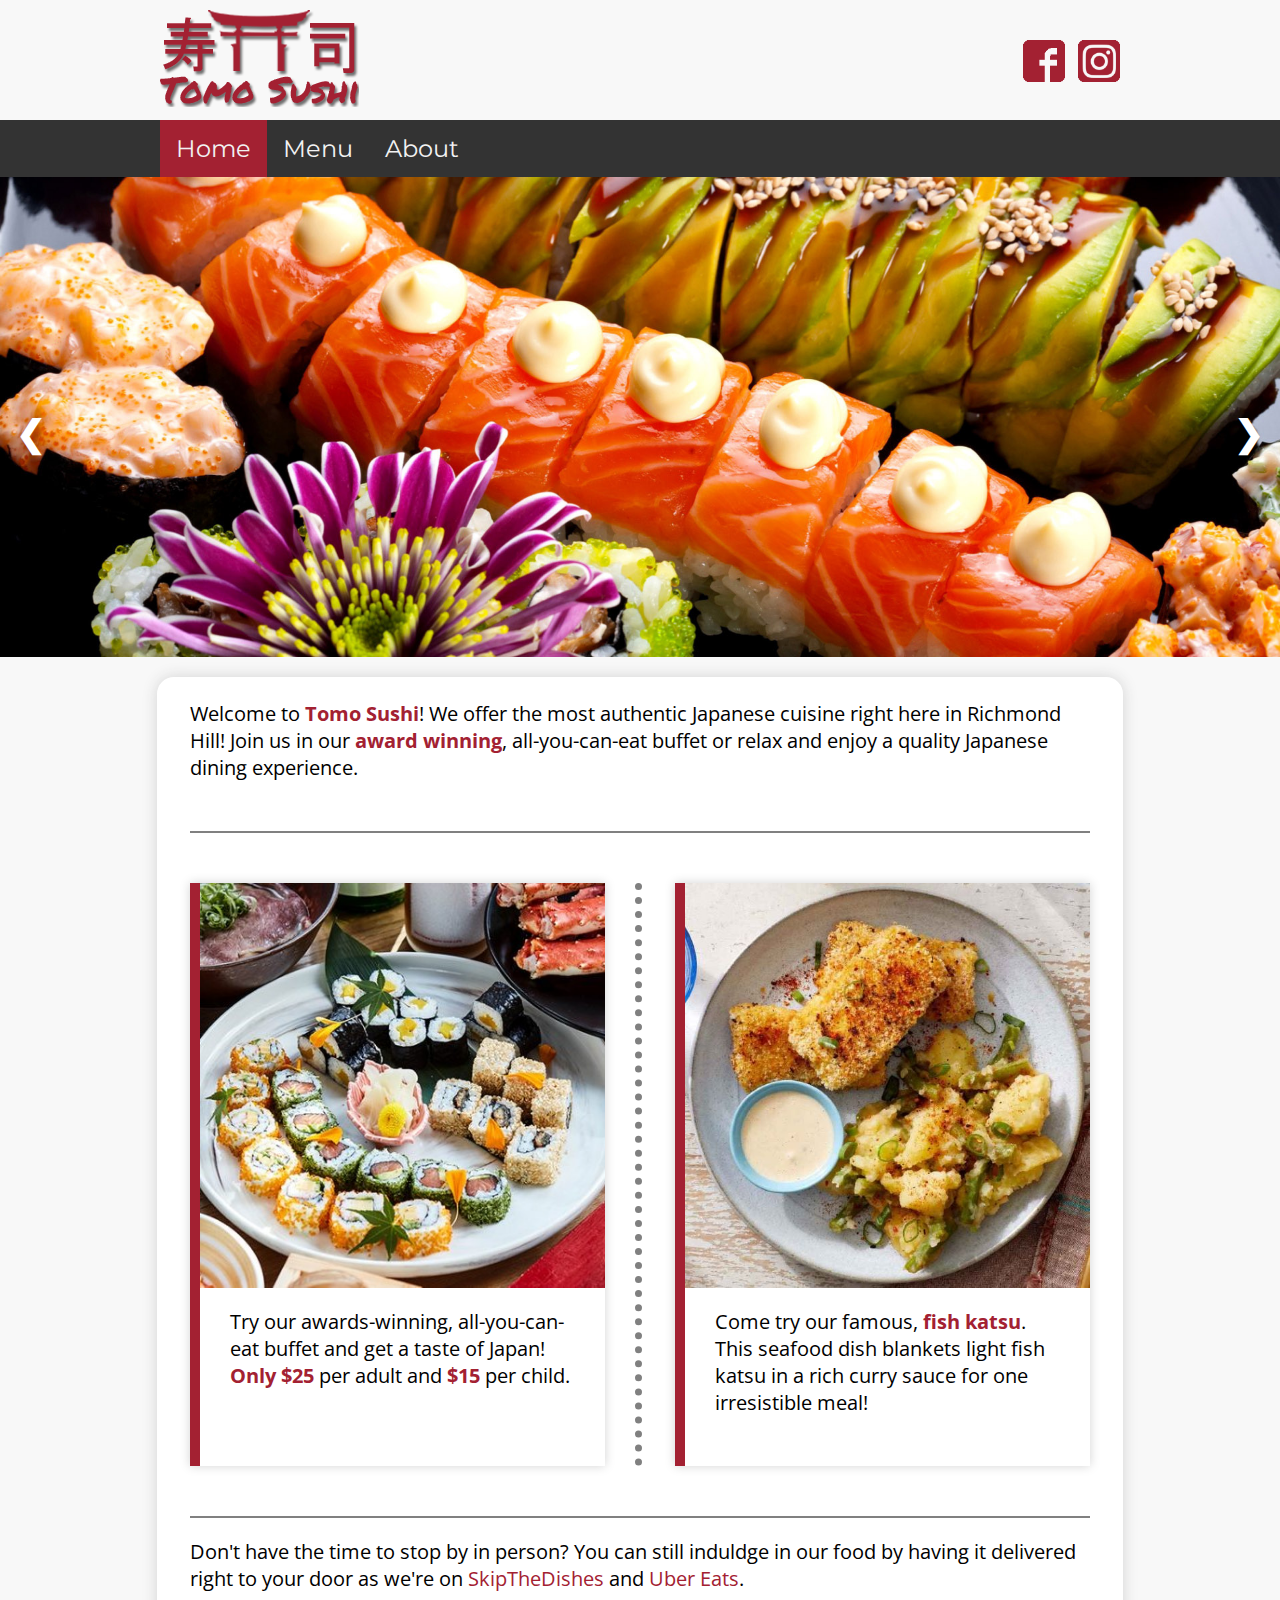
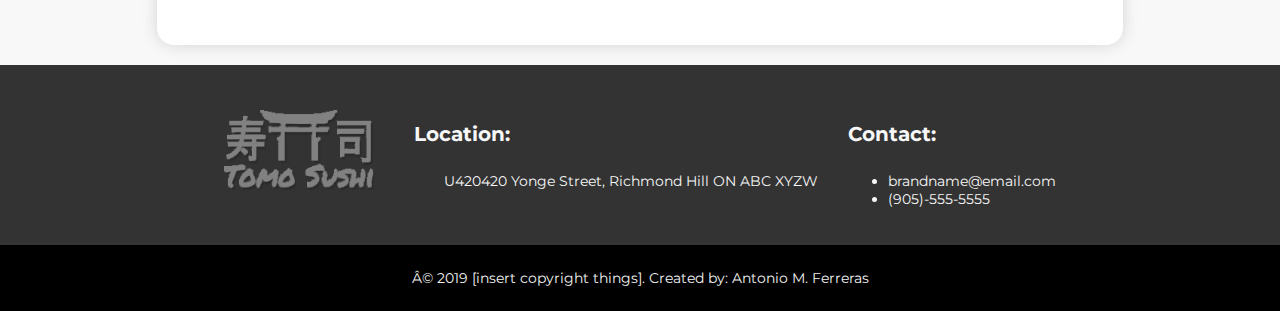
<file: index.html>
<!DOCTYPE html>
<html>

<head>

    <meta charset="utf_8">
    <meta name="author" content="Antonio Ferreras">
    <meta name="description" content="The best sushi in Richmond Hill!">
    <title>Tomo Sushi - Richmond Hill</title>
    <link href="styles.css" rel="stylesheet">
    <link href="https://fonts.googleapis.com/css?family=Montserrat&display=swap" rel="stylesheet">
    <link href="https://fonts.googleapis.com/css?family=Open+Sans&display=swap" rel="stylesheet">
    <meta name="viewport" content="width=device-width, initial-scale=1.0">
</head>

<body>

    <header>
        <div id="header-container">
            <a id="logo" href="index.html"><img src="res/images/logo.png"></a>
            <div id="social-media-header">
                <a href="https://www.facebook.com" target="_blank" title="Our Facebook page!"><img id="fb" src="res/images/fb.png"></a>
                <a href="https://www.instagram.com" target="_blank" title="Our Instagram!"><img src="res/images/ig.png"></a>
            </div>
        </div>
    </header>

    <div id="navbar">
        <a href="index.html" class="selected">Home</a>
        <a href="menu.html">Menu</a>
        <a href="about.html">About</a>
    </div>

    <main>
        <div class="slideshow">
            <img class="slide shown" src="res/images/image1.jpg" alt="Image of sushi platter 1">
            <img class="slide unseen" src="res/images/image2.jpg" alt="Image of sushi plate 2">
            <img class="slide unseen" src="res/images/image3.jpg" alt="Image of sushi plate 3">

            <a class="prev" onclick="prevSlide(true)">&#10094;</a>
            <a class="next" onclick="nextSlide(true)">&#10095;</a>
        </div>

        <div class="page">

            <p>Welcome to <b>Tomo Sushi</b>! We offer the most authentic Japanese cuisine right here in 
                Richmond Hill! Join us in our <b>award winning</b>, all-you-can-eat buffet or relax and enjoy
                a quality Japanese dining experience.
            </p>

            <hr>

            <div class="grid-wrapper">
                <div class="panel">
                    <img class="thumbnail" src="res/images/allyoucaneat.jpg">
                    <p>Try our awards-winning, all-you-can-eat buffet and get a taste of Japan! 
                        <b>Only $25</b> per adult and <b>$15</b> per child.
                    </p>
                </div>

                <div class="dividor"></div>

                <div class="panel">
                    <img class="thumbnail" src="res/images/fishkatsu.jpg">
                    <p>Come try our famous, <b>fish katsu</b>. This seafood dish blankets 
                        light fish katsu in a rich curry sauce for one irresistible meal!
                    </p>
                </div>
            </div>

            <hr>

            <p>Don't have the time to stop by in person? You can still induldge in our food by having it
                delivered right to your door as we're on <a class="link" href="https://www.skipthedishes.com" target="_blank" title="SkipTheDishes">SkipTheDishes</a> and 
                <a class="link" href="https://www.ubereats.com" target="_blank" title="Uber Eats">Uber Eats</a>.
            </p>

        </div>

        <div id="footer-container">

            <div id="footer-grid">

                <img src="res/images/logobw.png">

                <div>
                    <h4>Location:</h4>
                    <p>U420420 Yonge Street, Richmond Hill ON ABC XYZW</p>
                </div>

                <div>
                    <h4>Contact:</h4>
                    <ul>
                        <li>brandname@email.com</li>
                        <li>(905)-555-5555</li>
                    </ul>
                </div>

            </div>
            
        </div>

        <div id="copyright-container">
                <p>© 2019 [insert copyright things]. Created by: Antonio M. Ferreras</p>
        </div>
    </main>

    <script src="script.js"></script>
</body>

</html>
</file>
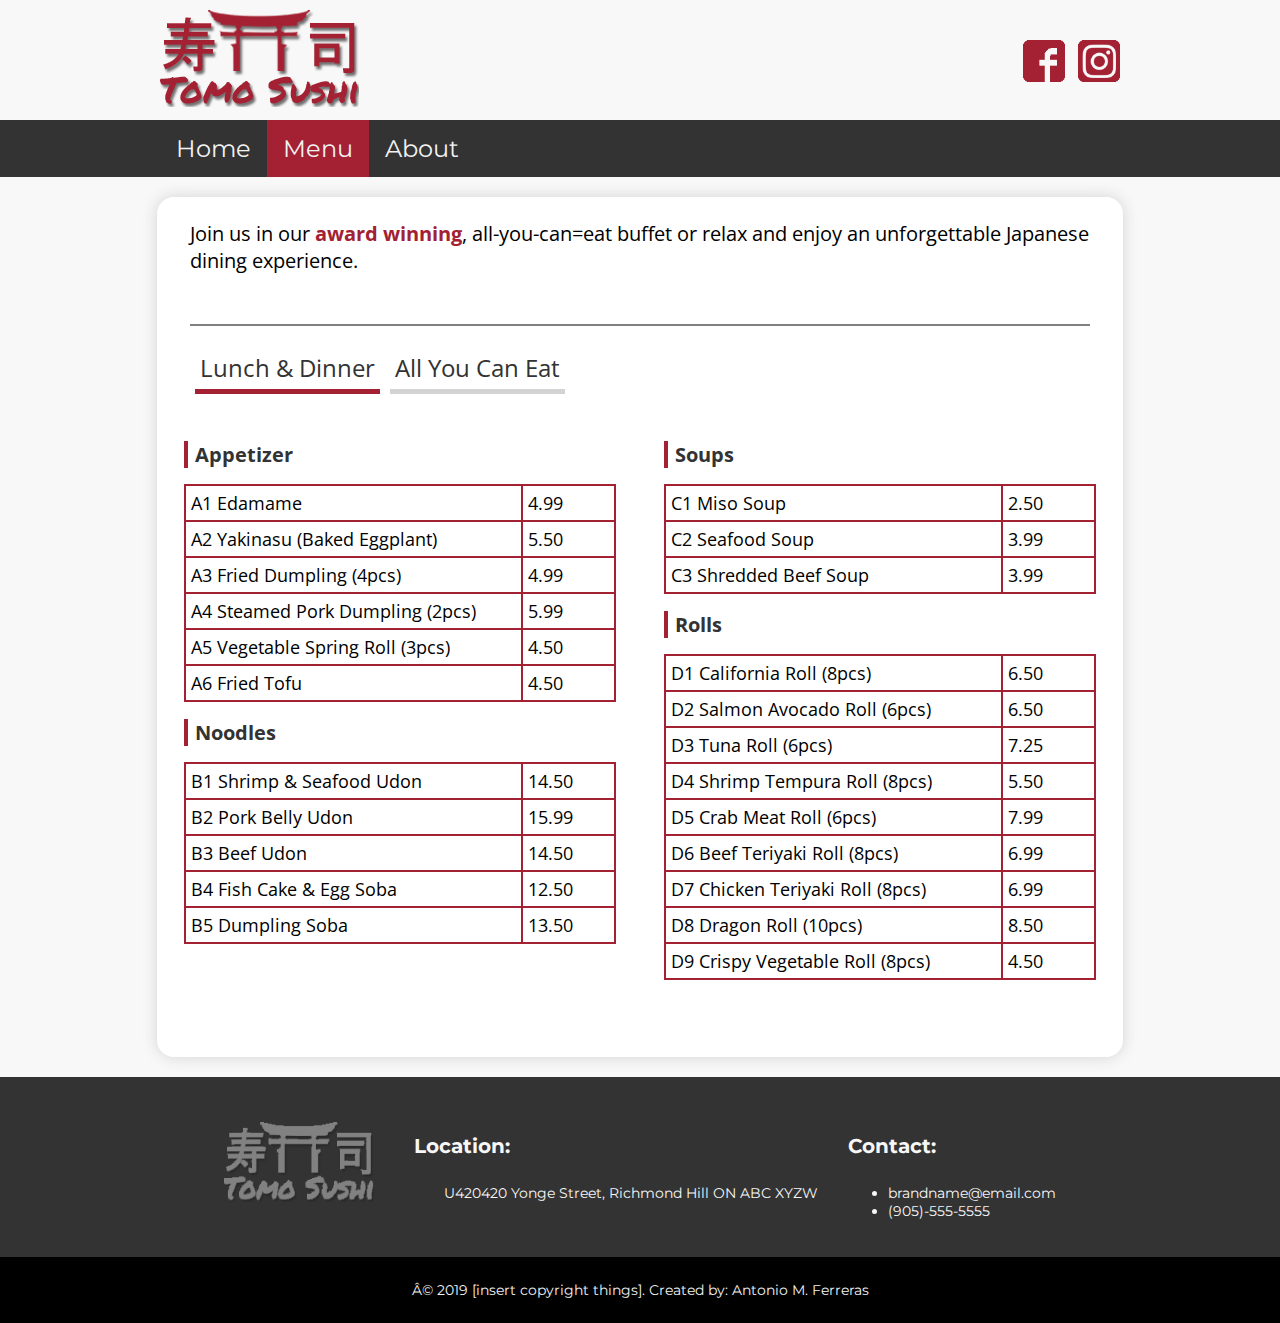
<file: menu.html>
<!DOCTYPE html>
<html>

<head>

    <meta charset="utf_8">
    <meta name="author" content="Antonio Ferreras">
    <meta name="description" content="The best sushi in Richmond Hill!">
    <title>Tomo Sushi - Richmond Hill</title>
    <link href="styles.css" rel="stylesheet">
    <link href="https://fonts.googleapis.com/css?family=Montserrat&display=swap" rel="stylesheet">
    <link href="https://fonts.googleapis.com/css?family=Open+Sans&display=swap" rel="stylesheet">
    <meta name="viewport" content="width=device-width, initial-scale=1.0">
</head>

<body>

    <header>
        <div id="header-container">
            <a id="logo" href="index.html"><img src="res/images/logo.png"></a>
            <div id="social-media-header">
                <a href="https://www.facebook.com" target="_blank" title="Our Facebook page!"><img id="fb"
                        src="res/images/fb.png"></a>
                <a href="https://www.instagram.com" target="_blank" title="Our Instagram!"><img
                        src="res/images/ig.png"></a>
            </div>
        </div>
    </header>

    <div id="navbar">
        <a href="index.html">Home</a>
        <a href="menu.html" class="selected">Menu</a>
        <a href="about.html">About</a>
    </div>

    <main>

        <div class="page">

            <p>Join us in our <b>award winning</b>, all-you-can=eat buffet or relax and enjoy
                an unforgettable Japanese dining experience.
            </p>

            <hr>

            <div id="menu-selector">
                <div class="menu-type menu-button-selected" onclick="setMenuType(0)">Lunch & Dinner</div>
                <div class="menu-type" onclick="setMenuType(1)">All You Can Eat</div>
            </div>

            <div class="menu-container menu-selected">
                <div class="menu-section">
                    <h2>Appetizer</h2>
                    <table>
                        <tr>
                            <td>A1 Edamame</td>
                            <td>4.99</td>
                        </tr>
                        <tr>
                            <td>A2 Yakinasu (Baked Eggplant)</td>
                            <td>5.50</td>
                        </tr>
                        <tr>
                            <td>A3 Fried Dumpling (4pcs)</td>
                            <td>4.99</td>
                        </tr>
                        <tr>
                            <td>A4 Steamed Pork Dumpling (2pcs)</td>
                            <td>5.99</td>
                        </tr>
                        <tr>
                            <td>A5 Vegetable Spring Roll (3pcs)</td>
                            <td>4.50</td>
                        </tr>
                        <tr>
                            <td>A6 Fried Tofu</td>
                            <td>4.50</td>
                        </tr>
                    </table>
                </div>

                <div class="menu-section">
                    <h2>Noodles</h2>
                    <table>
                        <tr>
                            <td>B1 Shrimp & Seafood Udon</td>
                            <td>14.50</td>
                        </tr>
                        <tr>
                            <td>B2 Pork Belly Udon</td>
                            <td>15.99</td>
                        </tr>
                        <tr>
                            <td>B3 Beef Udon</td>
                            <td>14.50</td>
                        </tr>
                        <tr>
                            <td>B4 Fish Cake & Egg Soba</td>
                            <td>12.50</td>
                        </tr>
                        <tr>
                            <td>B5 Dumpling Soba</td>
                            <td>13.50</td>
                        </tr>
                    </table>
                </div>

                <div class="menu-section">
                    <h2>Soups</h2>
                    <table>
                        <tr>
                            <td>C1 Miso Soup</td>
                            <td>2.50</td>
                        </tr>
                        <tr>
                            <td>C2 Seafood Soup</td>
                            <td>3.99</td>
                        </tr>
                        <tr>
                            <td>C3 Shredded Beef Soup</td>
                            <td>3.99</td>
                        </tr>
                    </table>
                </div>

                <div class="menu-section">
                    <h2>Rolls</h2>
                    <table>
                        <tr>
                            <td>D1 California Roll (8pcs)</td>
                            <td>6.50</td>
                        </tr>
                        <tr>
                            <td>D2 Salmon Avocado Roll (6pcs)</td>
                            <td>6.50</td>
                        </tr>
                        <tr>
                            <td>D3 Tuna Roll (6pcs)</td>
                            <td>7.25</td>
                        </tr>
                        <tr>
                            <td>D4 Shrimp Tempura Roll (8pcs)</td>
                            <td>5.50</td>
                        </tr>
                        <tr>
                            <td>D5 Crab Meat Roll (6pcs)</td>
                            <td>7.99</td>
                        </tr>
                        <tr>
                            <td>D6 Beef Teriyaki Roll (8pcs)</td>
                            <td>6.99</td>
                        </tr>
                        <tr>
                            <td>D7 Chicken Teriyaki Roll (8pcs)</td>
                            <td>6.99</td>
                        </tr>
                        <tr>
                            <td>D8 Dragon Roll (10pcs)</td>
                            <td>8.50</td>
                        </tr>
                        <tr>
                            <td>D9 Crispy Vegetable Roll (8pcs)</td>
                            <td>4.50</td>
                        </tr>
                    </table>
                </div>
            </div>
            <div class="menu-container">
                <div class="menu-section">
                    <h2>Dumpling</h2>
                    <table>
                        <tr>
                            <td>Steamed Pork Dumpling</td>
                        </tr>
                        <tr>
                            <td>Steamed Beef Dumpling</td>
                        </tr>
                        <tr>
                            <td>Steamed Vegetable Dumpling</td>
                        </tr>
                        <tr>
                            <td>Fried Pork & Noodle Dumpling</td>
                        </tr>
                        <tr>
                            <td>Fried Kimchi Dumpling</td>
                        </tr>
                    </table>
                </div>
                <div class="menu-section">
                    <h2>Tempura</h2>
                    <table>
                        <tr>
                            <td>Shrimp Tempura</td>
                        </tr>
                        <tr>
                            <td>Assorted Vegetable Tempura</td>
                        </tr>
                        <tr>
                            <td>Fishcake Tempura</td>
                        </tr>
                    </table>
                </div>
                <div class="menu-section">
                    <h2>Teppanyaki</h2>
                    <table>
                        <tr>
                            <td>Chicken Teriyaki</td>
                        </tr>
                        <tr>
                            <td>Salmon Teriyaki</td>
                        </tr>
                        <tr>
                            <td>Grilled Pork Belly</td>
                        </tr>
                        <tr>
                            <td>Grilled Salmon</td>
                        </tr>
                        <tr>
                            <td>Grilled Salmon Belly</td>
                        </tr>
                        <tr>
                            <td>BBQ Beef Short Ribs</td>
                        </tr>
                        <tr>
                            <td>Grilled Spicy Tofu</td>
                        </tr>
                        <tr>
                            <td>Enoki Beef</td>
                        </tr>
                        <tr>
                            <td>Stir Fry Vegetables</td>
                        </tr>
                    </table>
                </div>
                <div class="menu-section">
                    <h2>Sashimi & Sushi</h2>
                    <table>
                        <tr>
                            <td>Salmon</td>
                        </tr>
                        <tr>
                            <td>White Tuna</td>
                        </tr>
                        <tr>
                            <td>Shrimp</td>
                        </tr>
                        <tr>
                            <td>Red Snapper</td>
                        </tr>
                        <tr>
                            <td>Mackarel</td>
                        </tr>
                        <tr>
                            <td>Crab & Fishcake Sushi</td>
                        </tr>
                    </table>
                </div>
                <div class="menu-section">
                    <h2>Hand Roll</h2>
                    <table>
                        <tr>
                            <td>Classic Roll</td>
                        </tr>
                        <tr>
                            <td>Dynamite Roll</td>
                        </tr>
                        <tr>
                            <td>Salmon Roll</td>
                        </tr>
                        <tr>
                            <td>White Tuna Roll</td>
                        </tr>
                        <tr>
                            <td>Snapper Roll</td>
                        </tr>
                        <tr>
                            <td>Grilled Eel Roll</td>
                        </tr>
                        <tr>
                            <td>California Style Roll</td>
                        </tr>
                        <tr>
                            <td>Avocado Roll</td>
                        </tr>
                    </table>
                </div>
            </div>
        </div>

        <div id="footer-container">

            <div id="footer-grid">

                <img src="res/images/logobw.png">

                <div>
                    <h4>Location:</h4>
                    <p>U420420 Yonge Street, Richmond Hill ON ABC XYZW</p>
                </div>

                <div>
                    <h4>Contact:</h4>
                    <ul>
                        <li>brandname@email.com</li>
                        <li>(905)-555-5555</li>
                    </ul>
                </div>

            </div>

        </div>

        <div id="copyright-container">
            <p>© 2019 [insert copyright things]. Created by: Antonio M. Ferreras</p>
        </div>
    </main>

    <script src="script.js"></script>
</body>

</html>
</file>
<file: styles.css>
html {
    font-family: 'Montserrat', sans-serif;
    font-size: 10px;
    background-color: rgb(248, 248, 248);
    
}

body {
    margin: 0;
    width: 100%;
    overflow-x:hidden;
}

#navbar {
    max-width: 100%;
    background-color: #333;
    padding-left: calc((100% - 96rem) * 0.5);
    overflow:hidden;
    z-index: 10;
}

#navbar a:hover {
    background-color: rgb(163, 33, 50);
}

#navbar a {
    float: left;
    font-size: 2.4rem;
    text-decoration: none;
    display:block;
    color: #f2f2f2;
    text-align: center;
    padding: 1.4rem 1.6rem;
    -webkit-transition: background-color 0.3s;
    transition: background-color 0.3s;
    z-index: 10;
}

.selected {
    background-color: rgb(163, 33, 50);
}

.scrollFixed {
    position: fixed;
    top: 0;
    width: 100%;
}

/* prevent main content be pushed up when removing navbar*/
.scrollFixed + main {
    margin-top: 5.5rem;
}

#header-container {
    display:block;
    width: 96rem;
    margin: 0 auto;
    padding: 1rem 0;
}

#logo {
    width: 20rem;
}

#social-media-header {
    display: inline;
    float: right;
    margin: 3rem 0;
}

#social-media-header > a > img {
    width: 4.2rem;
}

#fb {
    margin-right:1rem;
}

.page {
    font-family: 'Open Sans', sans-serif;
    background-color: white;
    margin: 2rem auto;
    width: 96rem;
    border: 0.3rem solid white;
    border-radius: 1.7rem;
    box-shadow: 0 0 1.5rem lightgray;
    overflow-x: hidden;
}

h1 {
    font-size: 2.8rem;
    margin-left: 3rem;
    border-left: 0.7rem solid rgb(163, 33, 50);
    padding-left: 1rem;
}

#google-map {
    width: 93%;
    height: 45rem;
    display: block;
    margin: 0rem auto 3rem auto;
}

p {
    font-size: 2.0rem;
    padding: 0 3rem 3rem 3rem;
}

.slideshow {
    position:relative;
    display: block;
    width: 100%;
}

.slideshow .shown {
    display: block;
    width: 100%;
    -webkit-animation-name: fade;
    -webkit-animation-duration: 1.5s;
    animation-name: fade;
    animation-duration: 1.5s;
}

.slideshow .unseen {
    display: block;
    width: 0;
}

.prev, .next{
    cursor: pointer;
    border-radius: 0 1rem 1rem 0;
    background-color: rgba(0, 0, 0, 0);
    position: absolute;
    top:50%;
    padding: 16px;
    width: auto;
    margin-top: -22px;
    font-weight: bold;
    font-size: 36px;
    text-align: center;
    color: white;
    -webkit-transition: background-color 0.45s; 
    transition: background-color 0.45s; 
    user-select: none;
}

.next {
    right: 0;
    border-radius: 1rem 0 0 1rem;
}

.prev:hover, .next:hover {
    background-color: rgba(0,0,0,0.8);
}

@keyframes fade {
    0% {
        opacity: 0.5
    }

    100% {
        opacity: 1
    }
}

hr {
    color:#c0c2ce;
    border: 0.1rem solid gray;
    margin: 2rem 3rem;
}

.grid-wrapper {
    display: grid;
    grid-template-columns: 1fr 1rem 1fr;
    grid-template-rows: 1fr;
    grid-gap: 3rem;
    padding: 3rem;
}

.grid-wrapper > .panel {
    border-left: 1rem solid rgb(163, 33, 50);
    box-shadow: 0 0 1rem lightgray;
}

.grid-wrapper > .dividor {
    border-left: 0.7rem dotted gray;
}

.thumbnail {
    display: block;
    width: 100%;
}

#footer-container {
    display:block;
    padding: 3rem;
    background-color: #333;
}

#footer-grid {
    display: flex;
    flex-wrap: wrap;
    justify-content: center;
}

#footer-grid > div {
    height: 120px;
}

#footer-grid > img {
    opacity: 0.4;
    width: 150px;
    height: 80px;
    display: block;
    margin-top: 1.5rem;
    margin-right: 4rem;
}

#footer-container p, #footer-container li {
    color: #f7f7f7;
    font-size: 1.4rem;
}

#copyright-container {
    display: block;
    background-color: black;
    padding: 1rem 0 1rem 0;
}

#copyright-container p {
    color: #f2f2f2;
    font-size: 1.4rem;
    padding: 0;
    text-align: center;
}

h4 {
    font-size: 2rem;
    color: #f7f7f7;
}

b {
    color: rgb(163, 33, 50);
}

.link {
    color: rgb(163, 33, 50);
    text-decoration: none;
}

.link:hover {
    color: red;
}

#menu-selector {
    display: flex;
    padding: 0 3rem 3rem 3rem;
}

.menu-type {
    cursor: pointer;
    display: block;
    width: auto;
    color: #333;
    font-size: 2.4rem;
    padding: 0.5rem;
    margin: 0 0.5rem 0 0.5rem;
    border-bottom: 0.5rem solid lightgray;
    user-select: none;
    -webkit-transition: border-bottom 0.3s;
    transition: border-bottom 0.3s;
}

.menu-button-selected, .menu-type:hover {
    border-bottom: 0.5rem solid rgb(163, 33, 50);
}

.menu-section h2 {
    font-size: 2rem;
    display: inline-block;
    border-left: 0.4rem solid rgb(163, 33, 50);
    padding-left: 0.7rem;
    color: #333;
}

.menu-container {
    display: none;
    height: 630px;
    width:100%;
    flex-flow: column wrap;
}

.menu-selected {
    display:flex;
    -webkit-animation-name: slide;
    -webkit-animation-duration: 1s;
    animation-name: slide;
    animation-duration: 1s;
}

@keyframes slide {
    0% {
        margin-left: 15%;
        opacity: 0;
    }

    100% {
        margin-left: 0%;
        opacity: 1;
    }
}

.menu-section {
    width: 45%;
    margin: 0 2.5% 0 2.5%;
}

table {
    table-layout: fixed;
    border-collapse: collapse;
    width: 100%;
}

tbody tr td:first-child {
    width: 80%
}
tbody tr td:nth-child(2) {
    width: 20%
}

table td {
    font-size: 1.8rem;
    padding: 0.5rem;
    border: 0.2rem solid rgb(163, 33, 50);
}

/* Too narrow screen, make page width less */
@media screen and (max-width: 1100px) {
    #header-container {
        width: 80%;
    }

    #navbar {
        padding-left: 10%;
    }

    p {
        font-size: 1.8rem;
    }

    .page {
        width: 80%;
    }

    .menu-container {
        height: 750px;
    }
}

/* Mobile screens */
@media screen and (max-width: 720px) {
    #navbar {
        padding-left: 0;
    }

    #navbar a {
        float: none;
        font-size: 1.8rem;
        text-decoration: none;
        display:block;
        color: #f2f2f2;
        text-align: center;
        padding: 0.50rem 0;
        margin: 0 auto;
    
    }

    #logo {
        display: block;
        margin: 0 auto;
        
    }

    #header-container {
        width: 90%;
    }

    #social-media-header {
        float: none;
        display: table;
        margin: 2rem auto 0 auto;
    }
    
    #social-media-header > a > img {
        width: 3.7rem;
    }

    .scrollFixed + main {
        margin-top: 9.5rem;
    }

    .prev, .next{
        background-color: rgba(0, 0, 0, 0.4);
        font-size: 26px;
        margin-top: -30px;
        -webkit-transition: none; 
        transition: none;
        user-select: none;
    }
    
    .prev:hover, .next:hover {
        background-color: rgba(0, 0, 0, 0.4);
    }

    .page {
        margin: 1rem auto;
        width: 90%;
        
    }

    h1 {
        margin-left: 4%;
    }

    #google-map {
        padding: 0 4% 0 4%;
        height: 30rem;
    }

    p {
        padding: 0 4% 0 4%;
        font-size: 1.6rem;
    }

    hr {
        margin-left: 2.5%;
        margin-right: 2.5%;
    }

    .menu-type {
        font-size: calc(5vw);
    }

    .menu-section {
        width: 95%;
        margin: 0 2.5% 0 2.5%;
    }

    #menu-selector {
        padding: 0 2.5% 1.4rem 2.5%; 
    }

    .menu-selected {
        display: block;
        height: auto;
        margin-bottom: 1rem;
    }

    table td {
        font-size: 1.6rem;
    }

    .grid-wrapper {
        display: grid;
        grid-template-columns: 1fr;
        grid-template-rows: 1fr 0 1fr;
        grid-gap: 3rem;
        padding: 2.5%;
    }
    
    .grid-wrapper > .dividor {
        border-left: none;
        border-bottom: 0.7rem dotted gray;
    }
    
    #footer-grid > div {
        display: block;
        width: 420px;
    }

    #footer-grid > img {
        margin: 0;
    }
}
</file>
